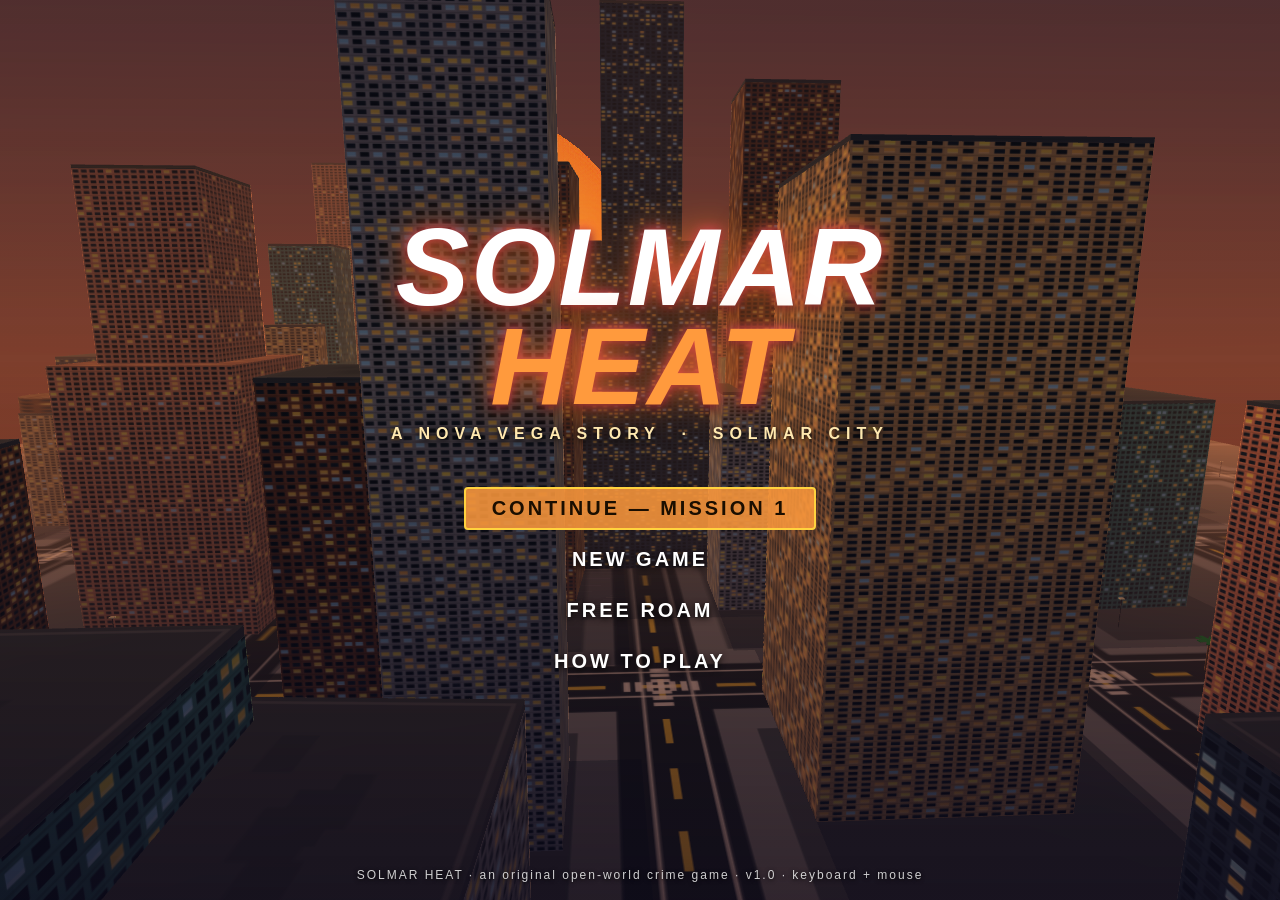
<file: game/index.html>
<!DOCTYPE html>
<html lang="en">
<head>
<meta charset="utf-8">
<meta name="viewport" content="width=device-width, initial-scale=1">
<title>SOLMAR HEAT — Nova Vega</title>
<link rel="stylesheet" href="css/style.css">
</head>
<body>
<div id="wrap">
  <canvas id="gl" width="1280" height="720"></canvas>
  <canvas id="map" width="220" height="220"></canvas>
  <div id="hud">
    <div id="top-right">
      <div id="wanted"></div>
      <div id="cash">$0</div>
      <div id="clock">18:42</div>
    </div>
    <div id="street">MARINA BOULEVARD</div>
    <div id="mission-panel">
      <div id="mission-title">MISSION 1 — FIRST WHEELS</div>
      <div id="mission-obj">Get to the yellow marker</div>
      <div id="mission-timer"></div>
      <div id="police-list"></div>
    </div>
    <div id="dialog"><span id="dialog-name">NOVA</span><span id="dialog-text"></span></div>
    <div id="radio">SOLMAR FM 98.4 — "Neon Coast" — The Palms</div>
    <div id="weapon">PISTOL <span id="ammo">12 / 48</span></div>
    <div id="speed"><span id="speed-num">0</span><span id="speed-unit">MPH</span></div>
    <div id="health"><div id="health-bar"></div><span id="health-num">100</span></div>
    <div id="banner"></div>
    <div id="hint">WASD move &nbsp;·&nbsp; E enter car &nbsp;·&nbsp; SPACE brake &nbsp;·&nbsp; F shoot &nbsp;·&nbsp; P pause &nbsp;·&nbsp; M map</div>
    <div id="toast"></div>
  </div>
  <div id="title">
    <div id="title-logo">SOLMAR<br><span>HEAT</span></div>
    <div id="title-sub">A NOVA VEGA STORY &nbsp;·&nbsp; SOLMAR CITY</div>
    <div id="title-menu">
      <div class="menu-item sel" data-act="continue">CONTINUE — MISSION <span id="menu-mission">1</span></div>
      <div class="menu-item" data-act="new">NEW GAME</div>
      <div class="menu-item" data-act="freeroam">FREE ROAM</div>
      <div class="menu-item" data-act="howto">HOW TO PLAY</div>
    </div>
    <div id="title-foot">SOLMAR HEAT · an original open-world crime game · v1.0 · keyboard + mouse</div>
    <div id="howto" class="hidden">
      WASD — move / drive &nbsp;·&nbsp; SHIFT — sprint &nbsp;·&nbsp; E — enter / exit car, use shop &nbsp;·&nbsp;
      F — shoot &nbsp;·&nbsp; R — radio &nbsp;·&nbsp; C — camera &nbsp;·&nbsp; P — pause &nbsp;·&nbsp; M — big map<br>
      Steal cars, finish the 5 missions, lose the cops, don't get caught.
    </div>
  </div>
  <div id="pause" class="hidden">
    <div id="pause-title">PAUSED</div>
    <div class="menu-item" data-act="resume">RESUME</div>
    <div class="menu-item" data-act="quit-title">QUIT TO TITLE</div>
  </div>
  <div id="bigmap" class="hidden"><canvas id="bigmap-canvas" width="900" height="560"></canvas><div id="bigmap-label">SOLMAR CITY — press M to close</div></div>
</div>
<script type="module" src="js/main.js"></script>
</body>
</html>
</file>
<file: game/css/style.css>
* { margin: 0; padding: 0; box-sizing: border-box; }
html, body { width: 100%; height: 100%; overflow: hidden; background: #0b0e1a; }
body { font-family: "Segoe UI", "Helvetica Neue", Arial, sans-serif; color: #fff; }
#wrap { position: relative; width: 100vw; height: 100vh; }
#gl { position: absolute; inset: 0; width: 100%; height: 100%; display: block; }
#map { position: absolute; left: 18px; bottom: 18px; width: 220px; height: 220px; border-radius: 50%;
  border: 3px solid rgba(255,255,255,.85); box-shadow: 0 0 0 2px rgba(0,0,0,.55), 0 4px 18px rgba(0,0,0,.6);
  background: #10182a; z-index: 5; }
#hud { position: absolute; inset: 0; pointer-events: none; z-index: 6; }
#top-right { position: absolute; top: 16px; right: 20px; text-align: right; }
#wanted { font-size: 30px; letter-spacing: 4px; color: #ffd23e; text-shadow: 0 2px 6px #000; min-height: 36px; }
#wanted .off { color: rgba(255,255,255,.22); }
#wanted .hot { color: #ff3b30; animation: blink .5s steps(2) infinite; }
@keyframes blink { 50% { opacity: .35; } }
#cash { font-size: 30px; font-weight: 800; color: #7dff8a; text-shadow: 0 2px 6px #000; }
#clock { font-size: 15px; color: #cfe3ff; text-shadow: 0 1px 4px #000; letter-spacing: 2px; }
#street { position: absolute; left: 252px; bottom: 30px; font-size: 15px; font-weight: 700; letter-spacing: 3px;
  color: #fff; text-shadow: 0 2px 5px #000; background: rgba(0,0,0,.35); padding: 4px 10px; border-radius: 4px; }
#mission-panel { position: absolute; top: 16px; left: 18px; background: rgba(8,12,24,.72); border-left: 4px solid #ffd23e;
  padding: 10px 14px; border-radius: 4px; max-width: 340px; }
#mission-title { font-size: 15px; font-weight: 800; letter-spacing: 1px; color: #ffd23e; }
#mission-obj { font-size: 14px; margin-top: 3px; color: #eaf2ff; }
#mission-timer { font-size: 15px; font-weight: 700; color: #ff8a7a; margin-top: 2px; }
#police-list { font-size: 12px; margin-top: 6px; color: #ffb3ab; line-height: 1.5; }
#dialog { position: absolute; left: 50%; bottom: 118px; transform: translateX(-50%); max-width: 640px;
  background: rgba(5,8,18,.78); border: 1px solid rgba(255,210,62,.5); border-radius: 6px; padding: 10px 16px;
  font-size: 15px; line-height: 1.45; display: none; }
#dialog-name { color: #ffd23e; font-weight: 800; margin-right: 8px; }
#radio { position: absolute; right: 20px; bottom: 132px; font-size: 13px; color: #ffd9ec; text-shadow: 0 1px 4px #000;
  background: rgba(0,0,0,.35); padding: 4px 9px; border-radius: 4px; }
#weapon { position: absolute; right: 20px; bottom: 96px; font-size: 17px; font-weight: 800; letter-spacing: 1px;
  text-shadow: 0 2px 5px #000; }
#weapon span { color: #ffd23e; }
#speed { position: absolute; right: 20px; bottom: 18px; text-align: right; text-shadow: 0 2px 6px #000; }
#speed-num { font-size: 52px; font-weight: 900; font-style: italic; line-height: 1; }
#speed-unit { font-size: 13px; font-weight: 700; margin-left: 6px; letter-spacing: 2px; }
#health { position: absolute; left: 252px; bottom: 66px; width: 180px; height: 16px; background: rgba(0,0,0,.5);
  border: 1px solid rgba(255,255,255,.6); border-radius: 3px; }
#health-bar { height: 100%; width: 100%; background: linear-gradient(90deg,#37d67a,#7dff8a); }
#health-num { position: absolute; right: -34px; top: -2px; font-size: 14px; font-weight: 800; text-shadow: 0 1px 4px #000; }
#banner { position: absolute; left: 50%; top: 34%; transform: translate(-50%,-50%); font-size: 54px; font-weight: 900;
  font-style: italic; letter-spacing: 2px; color: #ffd23e; text-shadow: 0 0 24px rgba(255,180,0,.8), 0 3px 8px #000;
  display: none; text-align: center; white-space: nowrap; }
#banner small { display: block; font-size: 20px; color: #fff; letter-spacing: 4px; }
#hint { position: absolute; left: 50%; bottom: 14px; transform: translateX(-50%); font-size: 12px; color: rgba(255,255,255,.75);
  text-shadow: 0 1px 3px #000; background: rgba(0,0,0,.3); padding: 3px 10px; border-radius: 4px; }
#toast { position: absolute; left: 50%; top: 62%; transform: translateX(-50%); font-size: 16px; font-weight: 700;
  color: #fff; text-shadow: 0 2px 5px #000; display: none; }

#title { position: absolute; inset: 0; z-index: 10; display: flex; flex-direction: column; align-items: center;
  justify-content: center; background: linear-gradient(180deg, rgba(10,8,30,.15) 0%, rgba(10,8,30,0) 40%, rgba(10,8,30,.55) 100%); }
#title-logo { font-size: 110px; line-height: .9; font-weight: 900; font-style: italic; letter-spacing: 2px;
  color: #fff; text-shadow: 0 0 34px rgba(255,120,40,.9), 0 0 12px rgba(255,60,120,.8), 0 4px 10px #000; text-align: center; }
#title-logo span { color: #ff9a3d; }
#title-sub { margin-top: 10px; font-size: 16px; letter-spacing: 6px; font-weight: 700; color: #ffe9b0; text-shadow: 0 2px 6px #000; }
#title-menu { margin-top: 44px; display: flex; flex-direction: column; gap: 8px; align-items: center; }
.menu-item { font-size: 20px; font-weight: 800; letter-spacing: 3px; padding: 8px 26px; cursor: pointer;
  color: #fff; text-shadow: 0 2px 6px #000; border: 2px solid transparent; border-radius: 4px; pointer-events: auto; }
.menu-item.sel, .menu-item:hover { background: rgba(255,154,61,.85); border-color: #ffd23e; color: #1a0e00; text-shadow: none; }
#title-foot { position: absolute; bottom: 18px; font-size: 12px; letter-spacing: 2px; color: rgba(255,255,255,.8); text-shadow: 0 1px 4px #000; }
#howto { margin-top: 18px; max-width: 640px; text-align: center; font-size: 14px; line-height: 1.7; color: #eaf2ff;
  background: rgba(5,8,18,.7); padding: 10px 16px; border-radius: 6px; }
#pause { position: absolute; inset: 0; z-index: 11; display: flex; flex-direction: column; align-items: center;
  justify-content: center; background: rgba(5,8,18,.72); gap: 10px; }
#pause-title { font-size: 64px; font-weight: 900; font-style: italic; letter-spacing: 4px; color: #ffd23e; text-shadow: 0 3px 10px #000; margin-bottom: 16px; }
#bigmap { position: absolute; inset: 0; z-index: 12; display: flex; flex-direction: column; align-items: center; justify-content: center;
  background: rgba(4,6,14,.85); }
#bigmap-canvas { border: 3px solid #ffd23e; border-radius: 6px; background: #0e1626; }
#bigmap-label { margin-top: 10px; font-size: 14px; letter-spacing: 3px; color: #ffe9b0; }
.hidden { display: none !important; }
@media (max-width: 900px) { #title-logo { font-size: 64px; } #banner { font-size: 34px; } }
</file>
